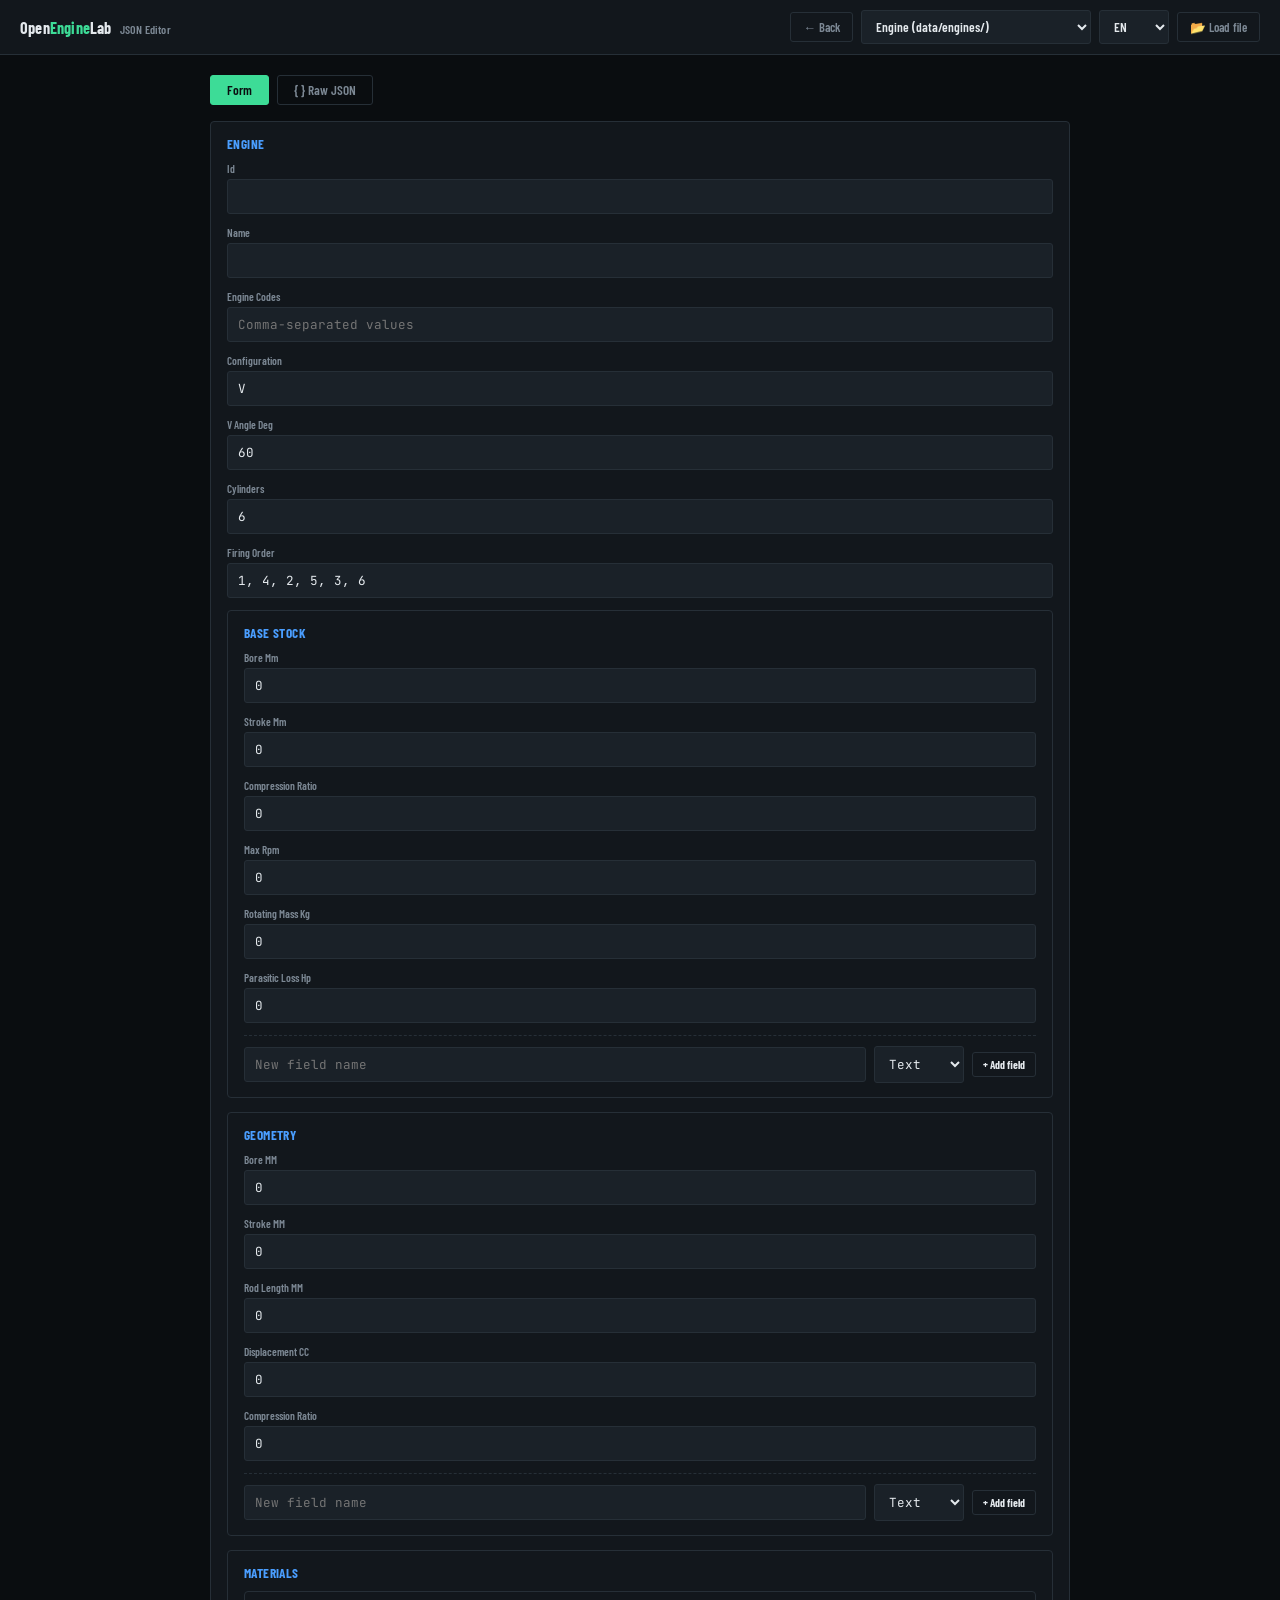
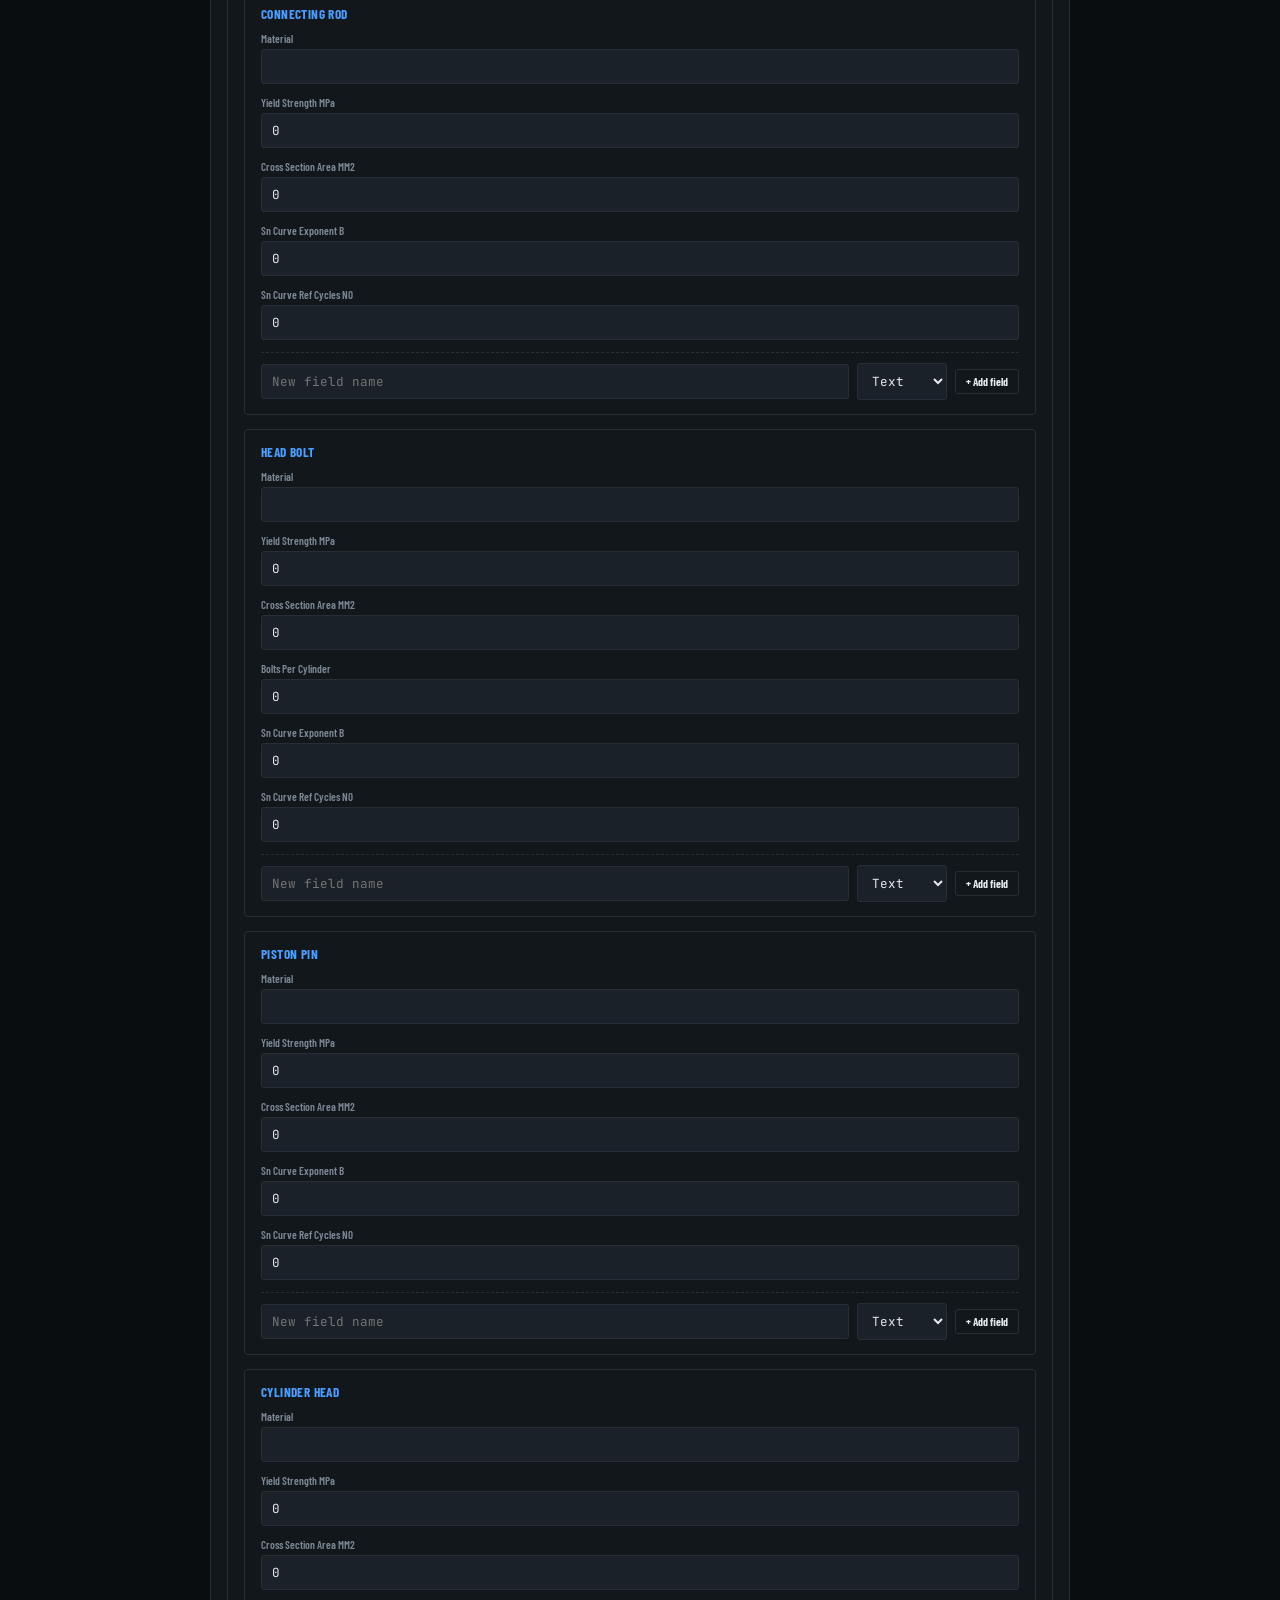
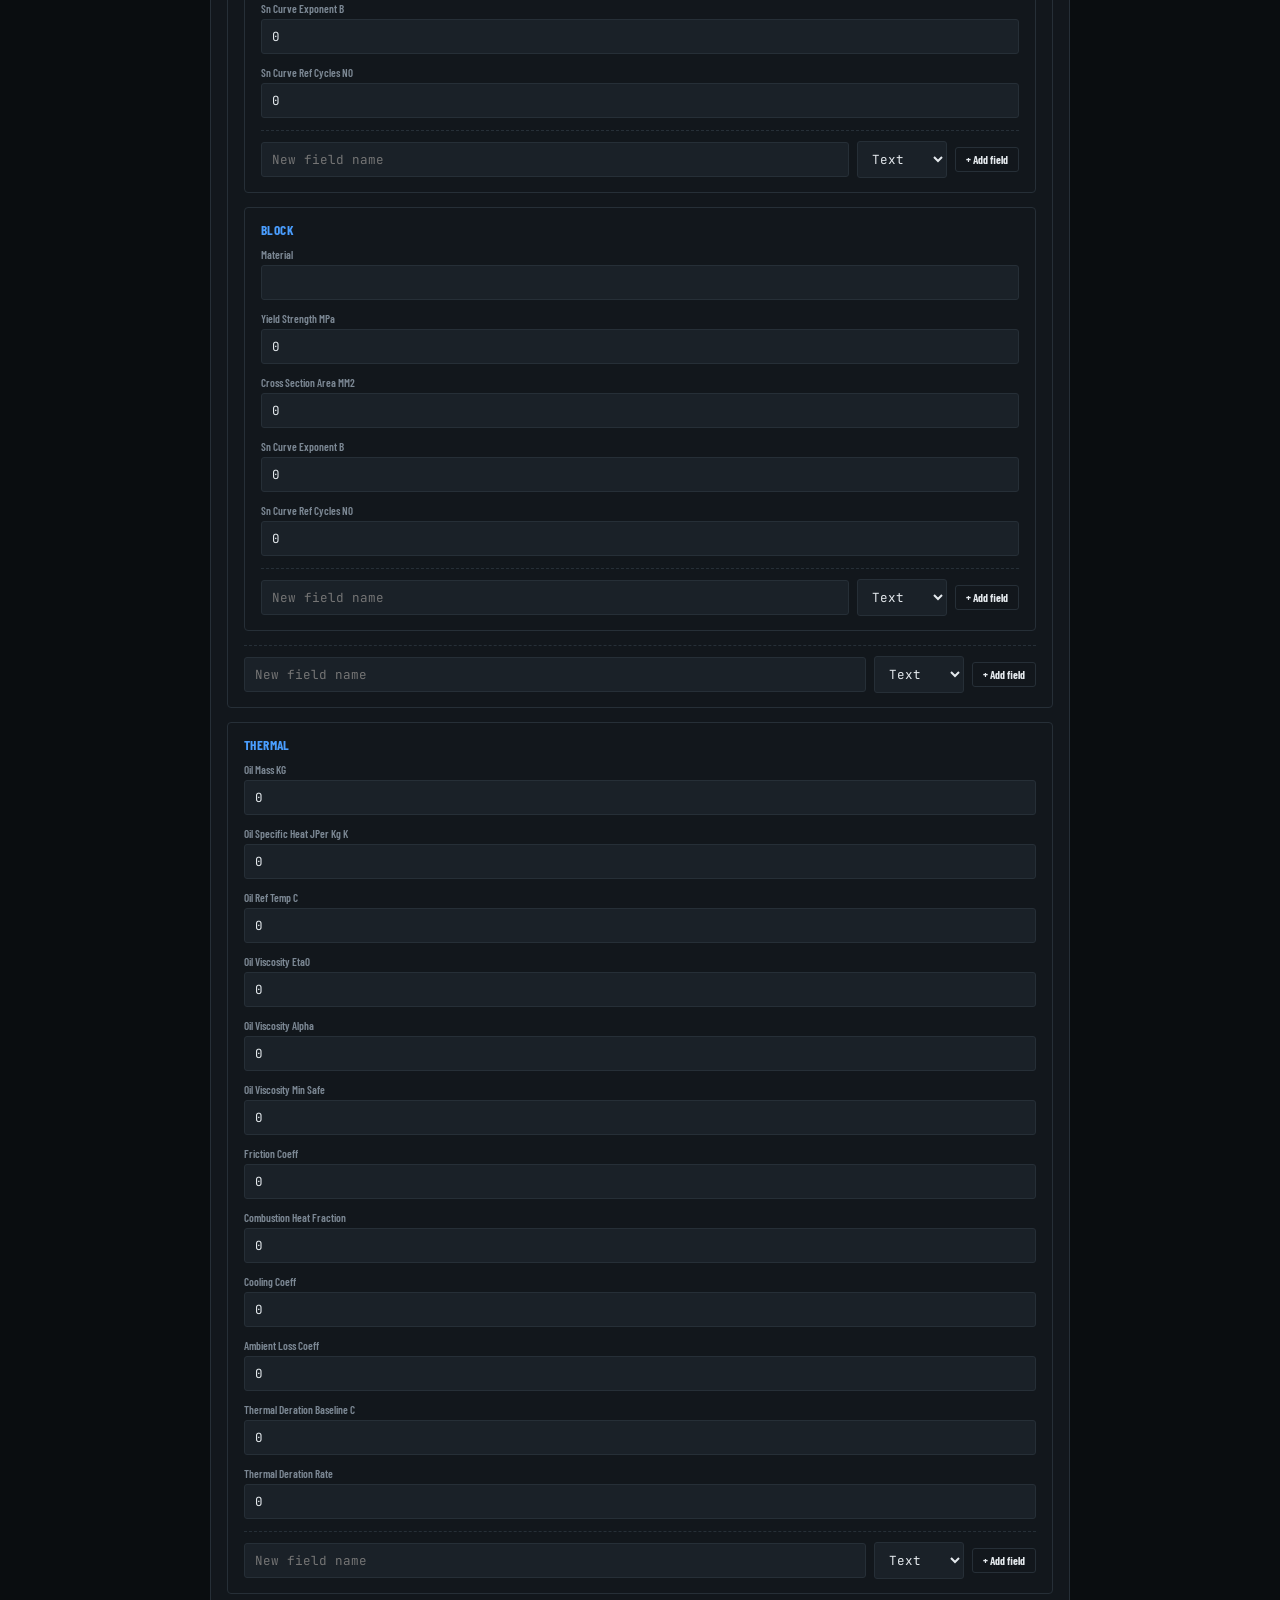
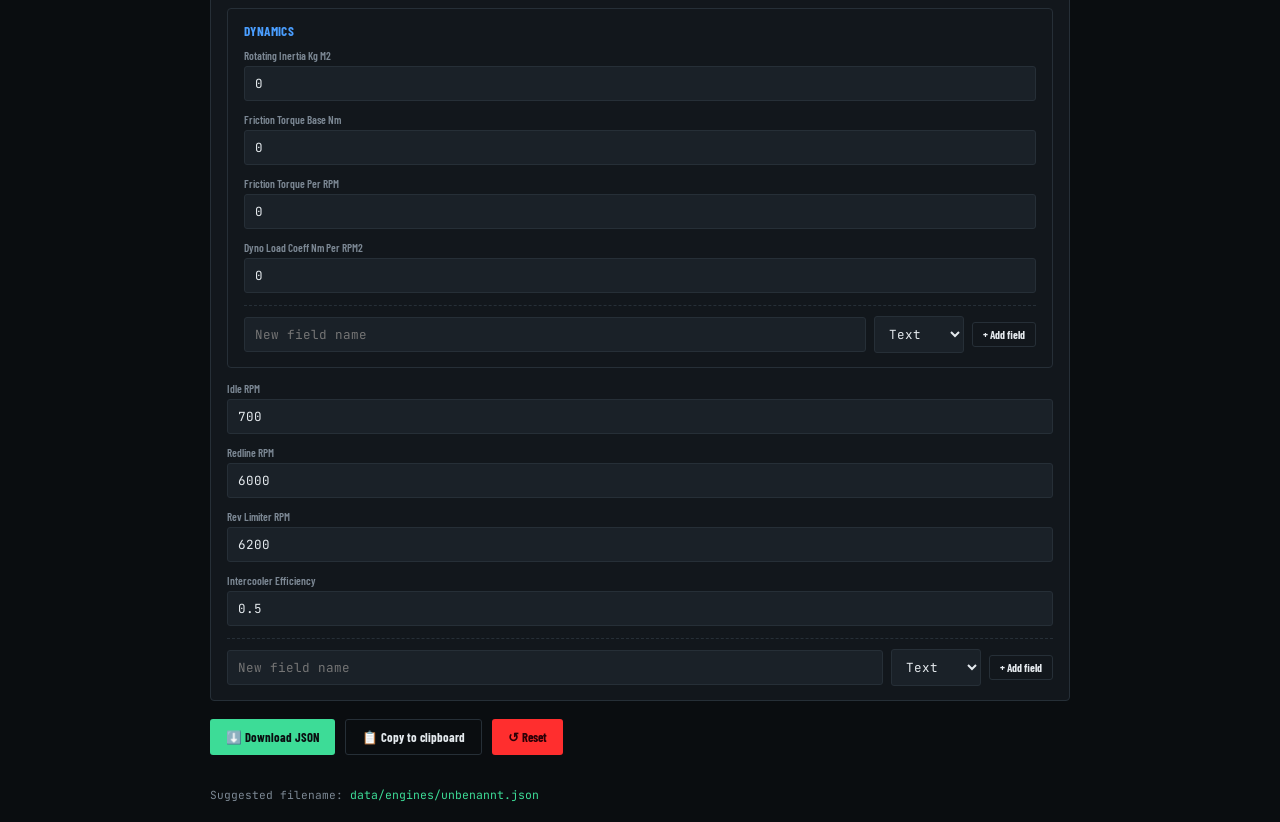
<file: Json.html>
<!DOCTYPE html>
<html lang="de">
<head>
<meta charset="UTF-8">
<meta name="viewport" content="width=device-width, initial-scale=1.0">
<title>OpenEngineLab — JSON Editor</title>
<link rel="preconnect" href="https://fonts.googleapis.com">
<link href="https://fonts.googleapis.com/css2?family=Barlow+Condensed:wght@500;600;700&family=JetBrains+Mono:wght@400;500;600&display=swap" rel="stylesheet">
<style>
:root {
  --bg-void: #0A0D10;
  --bg-panel: #12171C;
  --bg-raised: #1A2128;
  --border: #262F37;
  --text: #E4E9ED;
  --text-dim: #7C8894;
  --safe: #3DDC97;
  --caution: #FFB627;
  --critical: #FF2E2E;
  --info: #4A9EFF;
  --font-ui: "Barlow Condensed", sans-serif;
  --font-data: "JetBrains Mono", monospace;
}
* { box-sizing: border-box; }
html, body {
  height: 100%; margin: 0;
  background: var(--bg-void); color: var(--text);
  font-family: var(--font-data); font-size: 14px;
}
h1, h2, h3, label, button, select, input { font-family: var(--font-ui); }
h2 { font-size: 1.05rem; font-weight: 600; margin: 0 0 12px; color: var(--text); }
h3 { font-size: 0.92rem; font-weight: 600; margin: 18px 0 8px; color: var(--text-dim); }

.topbar {
  display: flex; justify-content: space-between; align-items: center; flex-wrap: wrap; gap: 10px;
  padding: 10px 20px; background: var(--bg-panel); border-bottom: 1px solid var(--border);
  position: sticky; top: 0; z-index: 10;
}
.brand { font-family: var(--font-ui); font-weight: 700; font-size: 1.15rem; letter-spacing: 0.2px; }
.brand span.hl { color: var(--safe); }
.brand-sub { color: var(--text-dim); font-size: 0.85rem; font-weight: 600; margin-left: 8px; }

.topbar-controls { display: flex; gap: 8px; align-items: center; flex-wrap: wrap; }
.topbar-select {
  background: var(--bg-raised); color: var(--text); border: 1px solid var(--border);
  border-radius: 3px; padding: 7px 10px; font-family: var(--font-ui); font-weight: 600; font-size: 0.95rem;
}
#type-select { min-width: 230px; }
#lang-select { min-width: 70px; }

.icon-btn-text {
  background: transparent; border: 1px solid var(--border); color: var(--text-dim);
  padding: 6px 12px; border-radius: 3px; cursor: pointer; font-weight: 600; font-size: 0.9rem;
  font-family: var(--font-ui);
}
.icon-btn-text:hover { border-color: var(--info); color: var(--text); }
#backBtn { text-decoration: none; display: inline-block; }

main { padding: 20px; max-width: 900px; margin: 0 auto; }

.tabs { display: flex; gap: 8px; margin-bottom: 16px; }
.tab-btn {
  background: transparent; border: 1px solid var(--border); color: var(--text-dim);
  padding: 6px 16px; border-radius: 3px; cursor: pointer; font-weight: 600; font-size: 0.95rem;
  font-family: var(--font-ui);
}
.tab-btn.active { color: var(--bg-void); background: var(--safe); border-color: var(--safe); }

.card {
  background: var(--bg-panel); border: 1px solid var(--border); border-radius: 4px;
  padding: 14px 16px; margin-bottom: 14px;
}
.card-title {
  font-family: var(--font-ui); font-weight: 700; font-size: 0.95rem; letter-spacing: .03em;
  text-transform: uppercase; color: var(--info); margin-bottom: 10px;
}

.field { margin-bottom: 12px; }
.field label { display: block; font-size: 0.8rem; color: var(--text-dim); margin-bottom: 4px; font-weight: 600; }

input[type=text], input[type=number], textarea, select.form-input {
  background: var(--bg-raised); color: var(--text); border: 1px solid var(--border);
  border-radius: 3px; padding: 8px 10px; font-family: var(--font-data); font-size: 0.9rem; width: 100%;
}
input[type=text]:focus, input[type=number]:focus, textarea:focus {
  outline: none; border-color: var(--info);
}

.checkbox-row { display: flex; align-items: center; gap: 8px; }
input[type=checkbox] { width: 18px; height: 18px; accent-color: var(--safe); }

.arr-item { border: 1px dashed var(--border); border-radius: 4px; padding: 10px; margin-bottom: 10px; position: relative; }
.remove-btn { position: absolute; top: 8px; right: 8px; }

.btn {
  background: var(--safe); color: var(--bg-void); border: none; border-radius: 3px;
  padding: 9px 16px; font-weight: 700; font-size: 0.9rem; cursor: pointer; font-family: var(--font-ui);
}
.btn.secondary { background: transparent; color: var(--text); border: 1px solid var(--border); }
.btn.secondary:hover { border-color: var(--info); }
.btn.danger { background: var(--critical); color: #2a0006; }
.btn.small { padding: 5px 10px; font-size: 0.8rem; }
.btn:active { transform: scale(.97); }

.toolbar { display: flex; gap: 10px; flex-wrap: wrap; margin: 18px 0 8px; }
.hint { color: var(--text-dim); font-size: 0.8rem; margin-top: 4px; }
.status { font-size: 0.82rem; color: var(--caution); min-height: 20px; margin-top: 6px; }
.filename { font-family: var(--font-data); color: var(--safe); font-size: 0.82rem; }

textarea#rawJson { width: 100%; min-height: 340px; font-family: var(--font-data); font-size: 0.82rem; white-space: pre; }

.added-field { position: relative; }
.added-field > .field > label, .added-field > .card > .card-title { padding-right: 36px; }
.add-field-row { display: flex; gap: 8px; align-items: center; flex-wrap: wrap; margin-top: 10px; padding-top: 10px; border-top: 1px dashed var(--border); }
.add-field-row input[type=text] { flex: 1 1 160px; width: auto; min-width: 120px; }
.add-field-row select.form-input { flex: 0 0 auto; width: auto; }
.input-error, input[type=text].input-error { border-color: var(--critical) !important; }

.view { display: none; }
.view.active { display: block; }
</style>
</head>
<body>

<header class="topbar">
  <div class="brand">Open<span class="hl">Engine</span>Lab<span class="brand-sub" id="brandSub">JSON-Editor</span></div>
  <div class="topbar-controls">
    <a href="index.html" class="icon-btn-text" id="backBtn">← Back</a>
    <select id="type-select" class="topbar-select" aria-label="Type"></select>
    <select id="lang-select" class="topbar-select" aria-label="Language">
      <option value="de">DE</option><option value="en">EN</option>
      <option value="fr">FR</option><option value="es">ES</option>
    </select>
    <button id="loadFileBtn" class="icon-btn-text" type="button">📂</button>
    <input type="file" id="fileInput" accept=".json" style="display:none;">
  </div>
</header>

<main>
  <div class="tabs">
    <button class="tab-btn active" data-view="form" id="tabForm">Formular</button>
    <button class="tab-btn" data-view="raw" id="tabRaw">{ } Roh-JSON</button>
  </div>

  <div id="formView" class="view active"></div>

  <div id="rawView" class="view">
    <textarea id="rawJson" spellcheck="false"></textarea>
    <div class="hint" id="rawHint"></div>
  </div>

  <div class="toolbar">
    <button class="btn" id="downloadBtn" type="button"></button>
    <button class="btn secondary" id="copyBtn" type="button"></button>
    <button class="btn danger" id="resetBtn" type="button"></button>
  </div>
  <div class="status" id="status"></div>
  <div class="hint"><span id="filenameLabel"></span> <span class="filename" id="filenameHint">—</span></div>
</main>

<script>
/* ---------- i18n ---------- */
const I18N = {
  de: {
    editorSub: "JSON-Editor", loadFile: "Datei laden", download: "JSON herunterladen",
    copy: "In Zwischenablage kopieren", reset: "Zurücksetzen", filenameLabel: "Vorschlag Dateiname:",
    rawHint: "Änderungen hier werden beim Wechsel zu \"Formular\" übernommen (muss gültiges JSON sein).",
    tabForm: "Formular", tabRaw: "{ } Roh-JSON",
    fileLoaded: "Datei geladen: ", fileInvalid: "Datei ist kein gültiges JSON.",
    invalidRaw: "⚠ Ungültiges JSON im Roh-Editor — Formular zeigt evtl. alten Stand.",
    downloadFail: "⚠ Ungültiges JSON — kann nicht heruntergeladen werden.",
    downloaded: "✅ Heruntergeladen als ", copied: "✅ In Zwischenablage kopiert.",
    copyFail: "⚠ Kopieren fehlgeschlagen.", addEntry: "+ Eintrag hinzufügen",
    addField: "+ Feld hinzufügen", newFieldName: "Neuer Feldname", removeField: "Feld entfernen",
    duplicateFieldName: "⚠ Feldname existiert bereits in diesem Objekt.", invalidFieldName: "⚠ Ungültiger Feldname.",
    typeText: "Text", typeNumber: "Zahl", typeObject: "Objekt", typeArray: "Liste",
    arrayPlaceholder: "Werte durch Komma getrennt",
    types: {
      engine: "Motor (data/engines/)", turbo: "Turbolader (data/parts/turbos/)",
      supercharger: "Kompressor/Lader (data/parts/turbos/)", nitrous: "Lachgas (data/parts/nitrous/)",
      hybrid: "Hybrid/ERS (data/parts/hybrid/)", mod: "Mod / Tuningteil (data/mods/)",
      fuel: "Kraftstoff (data/fuels/)", drivetrain: "Antriebsstrang (data/drivetrain/)",
      track: "Strecke (data/tracks/)", scenario: "Szenario / Preset (data/scenarios/)",
      "catalog-entry": "Katalog-Eintrag (data/catalog/)"
    }
  },
  en: {
    editorSub: "JSON Editor", loadFile: "Load file", download: "Download JSON",
    copy: "Copy to clipboard", reset: "Reset", filenameLabel: "Suggested filename:",
    rawHint: "Edits here are applied when switching to \"Form\" (must be valid JSON).",
    tabForm: "Form", tabRaw: "{ } Raw JSON",
    fileLoaded: "File loaded: ", fileInvalid: "File is not valid JSON.",
    invalidRaw: "⚠ Invalid JSON in raw editor — form may show an older state.",
    downloadFail: "⚠ Invalid JSON — cannot download.",
    downloaded: "✅ Downloaded as ", copied: "✅ Copied to clipboard.",
    copyFail: "⚠ Copy failed.", addEntry: "+ Add entry",
    addField: "+ Add field", newFieldName: "New field name", removeField: "Remove field",
    duplicateFieldName: "⚠ Field name already exists in this object.", invalidFieldName: "⚠ Invalid field name.",
    typeText: "Text", typeNumber: "Number", typeObject: "Object", typeArray: "List",
    arrayPlaceholder: "Comma-separated values",
    types: {
      engine: "Engine (data/engines/)", turbo: "Turbocharger (data/parts/turbos/)",
      supercharger: "Supercharger (data/parts/turbos/)", nitrous: "Nitrous (data/parts/nitrous/)",
      hybrid: "Hybrid/ERS (data/parts/hybrid/)", mod: "Mod / tuning part (data/mods/)",
      fuel: "Fuel (data/fuels/)", drivetrain: "Drivetrain (data/drivetrain/)",
      track: "Track (data/tracks/)", scenario: "Scenario / preset (data/scenarios/)",
      "catalog-entry": "Catalog entry (data/catalog/)"
    }
  },
  fr: {
    editorSub: "Éditeur JSON", loadFile: "Charger un fichier", download: "Télécharger le JSON",
    copy: "Copier dans le presse-papiers", reset: "Réinitialiser", filenameLabel: "Nom de fichier suggéré :",
    rawHint: "Les modifications ici sont appliquées lors du passage à « Formulaire » (JSON valide requis).",
    tabForm: "Formulaire", tabRaw: "{ } JSON brut",
    fileLoaded: "Fichier chargé : ", fileInvalid: "Le fichier n'est pas un JSON valide.",
    invalidRaw: "⚠ JSON invalide dans l'éditeur brut — le formulaire peut afficher un ancien état.",
    downloadFail: "⚠ JSON invalide — téléchargement impossible.",
    downloaded: "✅ Téléchargé sous ", copied: "✅ Copié dans le presse-papiers.",
    copyFail: "⚠ Échec de la copie.", addEntry: "+ Ajouter une entrée",
    addField: "+ Ajouter un champ", newFieldName: "Nom du nouveau champ", removeField: "Supprimer le champ",
    duplicateFieldName: "⚠ Ce nom de champ existe déjà dans cet objet.", invalidFieldName: "⚠ Nom de champ invalide.",
    typeText: "Texte", typeNumber: "Nombre", typeObject: "Objet", typeArray: "Liste",
    arrayPlaceholder: "Valeurs séparées par des virgules",
    types: {
      engine: "Moteur (data/engines/)", turbo: "Turbocompresseur (data/parts/turbos/)",
      supercharger: "Compresseur (data/parts/turbos/)", nitrous: "Protoxyde d'azote (data/parts/nitrous/)",
      hybrid: "Hybride/ERS (data/parts/hybrid/)", mod: "Préparation moteur (data/mods/)",
      fuel: "Carburant (data/fuels/)", drivetrain: "Transmission (data/drivetrain/)",
      track: "Circuit (data/tracks/)", scenario: "Scénario / préréglage (data/scenarios/)",
      "catalog-entry": "Entrée de catalogue (data/catalog/)"
    }
  },
  es: {
    editorSub: "Editor JSON", loadFile: "Cargar archivo", download: "Descargar JSON",
    copy: "Copiar al portapapeles", reset: "Restablecer", filenameLabel: "Nombre de archivo sugerido:",
    rawHint: "Los cambios aquí se aplican al cambiar a «Formulario» (debe ser JSON válido).",
    tabForm: "Formulario", tabRaw: "{ } JSON sin procesar",
    fileLoaded: "Archivo cargado: ", fileInvalid: "El archivo no es un JSON válido.",
    invalidRaw: "⚠ JSON no válido en el editor sin procesar — el formulario puede mostrar un estado anterior.",
    downloadFail: "⚠ JSON no válido — no se puede descargar.",
    downloaded: "✅ Descargado como ", copied: "✅ Copiado al portapapeles.",
    copyFail: "⚠ Error al copiar.", addEntry: "+ Añadir entrada",
    addField: "+ Añadir campo", newFieldName: "Nombre del nuevo campo", removeField: "Eliminar campo",
    duplicateFieldName: "⚠ El nombre del campo ya existe en este objeto.", invalidFieldName: "⚠ Nombre de campo no válido.",
    typeText: "Texto", typeNumber: "Número", typeObject: "Objeto", typeArray: "Lista",
    arrayPlaceholder: "Valores separados por comas",
    types: {
      engine: "Motor (data/engines/)", turbo: "Turbocompresor (data/parts/turbos/)",
      supercharger: "Compresor (data/parts/turbos/)", nitrous: "Óxido nitroso (data/parts/nitrous/)",
      hybrid: "Híbrido/ERS (data/parts/hybrid/)", mod: "Preparación (data/mods/)",
      fuel: "Combustible (data/fuels/)", drivetrain: "Transmisión (data/drivetrain/)",
      track: "Circuito (data/tracks/)", scenario: "Escenario / preajuste (data/scenarios/)",
      "catalog-entry": "Entrada de catálogo (data/catalog/)"
    }
  }
};

let lang = (navigator.language || 'de').slice(0,2);
if (!I18N[lang]) lang = 'de';

function t(key) { return I18N[lang][key] ?? key; }

/* ---------- Vorlagen (Teile-Typen, sprachneutrale technische Feldnamen) ---------- */
const ENGINE_TEMPLATE_DATA = {
      id: "", name: "", engineCodes: [""], configuration: "V", vAngleDeg: 60,
      cylinders: 6, firingOrder: [1,4,2,5,3,6],
      baseStock: { boreMm:0, strokeMm:0, compressionRatio:0, maxRpm:0, rotatingMassKg:0, parasiticLossHp:0 },
      geometry: { boreMM:0, strokeMM:0, rodLengthMM:0, displacementCC:0, compressionRatio:0 },
      materials: {
        connectingRod: { material:"", yieldStrengthMPa:0, crossSectionAreaMM2:0, snCurveExponentB:0, snCurveRefCyclesN0:0 },
        headBolt: { material:"", yieldStrengthMPa:0, crossSectionAreaMM2:0, boltsPerCylinder:0, snCurveExponentB:0, snCurveRefCyclesN0:0 },
        pistonPin: { material:"", yieldStrengthMPa:0, crossSectionAreaMM2:0, snCurveExponentB:0, snCurveRefCyclesN0:0 },
        cylinderHead: { material:"", yieldStrengthMPa:0, crossSectionAreaMM2:0, snCurveExponentB:0, snCurveRefCyclesN0:0 },
        block: { material:"", yieldStrengthMPa:0, crossSectionAreaMM2:0, snCurveExponentB:0, snCurveRefCyclesN0:0 }
      },
      thermal: { oilMassKG:0, oilSpecificHeatJPerKgK:0, oilRefTempC:0, oilViscosityEta0:0, oilViscosityAlpha:0, oilViscosityMinSafe:0, frictionCoeff:0, combustionHeatFraction:0, coolingCoeff:0, ambientLossCoeff:0, thermalDerationBaselineC:0, thermalDerationRate:0 },
      dynamics: { rotatingInertiaKgM2:0, frictionTorqueBaseNm:0, frictionTorquePerRPM:0, dynoLoadCoeffNmPerRPM2:0 },
      idleRPM: 700, redlineRPM: 6000, revLimiterRPM: 6200, intercoolerEfficiency: 0.5
};

const TURBO_TEMPLATE_DATA = {
      id:"", name:"", type:"Turbocharger",
      compressor:{ inducerMM:0, exducerMM:0, peakEfficiency:0, maxMassFlowKgMin:0 },
      turbine:{ inducerMM:0, exducerMM:0, housingAR:0 },
      limits:{ maxBoostBar:0, maxShaftSpeedRPM:0 },
      responseFactor:0, wastegateType:"external", wastegateSpringBar:0
};

const TEMPLATES = {
  "engine": { folder: "data/engines/", data: ENGINE_TEMPLATE_DATA },
  "turbo": { folder: "data/parts/turbos/", data: TURBO_TEMPLATE_DATA },
  "supercharger": {
    folder: "data/parts/turbos/",
    data: {
      id:"", type:"supercharger", name:"", displacement_liters:0, drive_type:"belt", pulley_ratio:0,
      limits:{ maxBoostBar:0, maxRPM:0, peakEfficiencyRPM:0 },
      dynamics:{ timeConstantS:0, volumetricEfficiency:0, heatRatioK:0, beltSlipCoeff:0 },
      cooler:{ effectivenessPercent:0, targetInletTempC:0 },
      description:""
    }
  },
  "nitrous": {
    folder: "data/parts/nitrous/",
    data: { id:"", name:"", shotEquivalentBar:0, heatFractionBoost:0, flowRateKgMin:0, bottleCapacityKg:0, hydrolockAfrThreshold:0 }
  },
  "hybrid": {
    folder: "data/parts/hybrid/",
    data: { id:"", name:"", maxDeployKw:0, maxHarvestKw:0, batteryCapacityKWh:0, hasMguH:false }
  },
  "mod": {
    folder: "data/mods/",
    data: {
      modId:"", name:"", category:"BOTTOM_END", description:"",
      defaultEffects:{ massDeltaKg:0, rpmMultiplier:1, strengthMultiplier:1, parasiticLossDeltaHp:0, intercoolerEfficiencyDelta:0 },
      manufacturerOverrides:{}
    }
  },
  "fuel": {
    folder: "data/fuels/",
    data: { id:"", name:"", ronOctane:0, monOctane:0, afrStoich:0, lhvMJPerKg:0, latentHeatKJPerKg:0 }
  },
  "drivetrain": {
    folder: "data/drivetrain/",
    data: {
      id:"", name:"", gearRatios:[3.2,2.14,1.61,1.28,1.03,0.84], finalDriveRatio:0,
      wheelRadiusM:0, vehicleMassKG:0, dragCoefficient:0, frontalAreaM2:0,
      rollingResistanceCoeff:0, drivetrainEfficiency:0, maxBrakeForceN:0,
      tireGripCoeff:0, driveWeightFraction:0
    }
  },
  "track": {
    folder: "data/tracks/",
    data: { id:"", name:"", segments: [ { durationS:0, throttle01:0, brake01:0, gear:1, gradePercent:0, note:"" } ] }
  },
  "scenario": {
    folder: "data/scenarios/",
    data: {
      version:"0.2.0",
      metadata:{ name:"", created:"", iterations:[ { v:1, date:"", change:"" } ], currentVersion:1 },
      config:{
        engineBase: JSON.parse(JSON.stringify(ENGINE_TEMPLATE_DATA)),
        turbo: JSON.parse(JSON.stringify(TURBO_TEMPLATE_DATA)),
        mods:{ active:[], variants:{} },
        activeFuelId:"", boostTargetBar:0, discipline:"standard"
      }
    }
  },
  "catalog-entry": {
    folder: "data/catalog/",
    data: { id:"", name:"", type:"", file:"" }
  }
};

/* ---------- State ---------- */
let currentType = null;
let currentData = null;
// JSON-encoded paths of fields the user added through the form; only these get a remove button.
const addedFieldPaths = new Set();

const typeSelect = document.getElementById('type-select');
const langSelect = document.getElementById('lang-select');
const formView = document.getElementById('formView');
const rawJson = document.getElementById('rawJson');
const status = document.getElementById('status');
const filenameHint = document.getElementById('filenameHint');

function populateTypeSelect() {
  const prev = typeSelect.value;
  typeSelect.innerHTML = '';
  for (const key in TEMPLATES) {
    const opt = document.createElement('option');
    opt.value = key;
    opt.textContent = t('types')[key];
    typeSelect.appendChild(opt);
  }
  if (prev && TEMPLATES[prev]) typeSelect.value = prev;
}

function applyStaticI18n() {
  document.getElementById('brandSub').textContent = t('editorSub');
  document.getElementById('loadFileBtn').textContent = '📂 ' + t('loadFile');
  document.getElementById('tabForm').textContent = t('tabForm');
  document.getElementById('tabRaw').textContent = t('tabRaw');
  document.getElementById('downloadBtn').textContent = '⬇️ ' + t('download');
  document.getElementById('copyBtn').textContent = '📋 ' + t('copy');
  document.getElementById('resetBtn').textContent = '↺ ' + t('reset');
  document.getElementById('filenameLabel').textContent = t('filenameLabel');
  document.getElementById('rawHint').textContent = t('rawHint');
  populateTypeSelect();
}

langSelect.value = lang;
langSelect.addEventListener('change', () => {
  lang = langSelect.value;
  applyStaticI18n();
  render();
});

typeSelect.addEventListener('change', () => loadTemplate(typeSelect.value));

function loadTemplate(key) {
  currentType = key;
  currentData = JSON.parse(JSON.stringify(TEMPLATES[key].data));
  addedFieldPaths.clear();
  render();
}

/* ---------- Rendering: rekursiver Formular-Generator ---------- */
function render() {
  formView.innerHTML = '';
  const label = t('types')[currentType] ? t('types')[currentType].split(' (')[0] : currentType;
  const root = buildObjectCard(currentData, [], label);
  formView.appendChild(root);
  syncRaw();
  updateFilenameHint();
}

function setAt(path, value) {
  let obj = currentData;
  for (let i = 0; i < path.length - 1; i++) obj = obj[path[i]];
  obj[path[path.length - 1]] = value;
  syncRaw();
  updateFilenameHint();
}

function buildObjectCard(obj, path, label) {
  const card = document.createElement('div');
  card.className = 'card';
  const title = document.createElement('div');
  title.className = 'card-title';
  title.textContent = label;
  card.appendChild(title);

  for (const key in obj) {
    const val = obj[key];
    const fieldPath = [...path, key];
    let child;
    if (val !== null && typeof val === 'object' && !Array.isArray(val)) {
      child = buildObjectCard(val, fieldPath, humanize(key));
    } else if (Array.isArray(val)) {
      child = buildArrayField(val, fieldPath, humanize(key));
    } else {
      child = buildLeafField(val, fieldPath, humanize(key));
    }
    if (addedFieldPaths.has(JSON.stringify(fieldPath))) {
      const holder = document.createElement('div');
      holder.className = 'added-field';
      const rm = document.createElement('button');
      rm.type = 'button';
      rm.className = 'btn danger small remove-btn remove-field-btn';
      rm.textContent = '✕';
      rm.title = t('removeField');
      rm.addEventListener('click', () => {
        delete obj[key];
        addedFieldPaths.delete(JSON.stringify(fieldPath));
        status.textContent = '';
        render();
      });
      holder.appendChild(child);
      holder.appendChild(rm);
      child = holder;
    }
    card.appendChild(child);
  }
  card.appendChild(buildAddFieldRow(obj, path));
  return card;
}

/* Generic "add field" row: lets the user add any new field (text/number/object/list) to ANY object in the form. */
function buildAddFieldRow(obj, path) {
  const row = document.createElement('div');
  row.className = 'add-field-row';

  const nameInp = document.createElement('input');
  nameInp.type = 'text';
  nameInp.className = 'add-field-name';
  nameInp.placeholder = t('newFieldName');
  nameInp.autocomplete = 'off';
  nameInp.spellcheck = false;

  const typeSel = document.createElement('select');
  typeSel.className = 'form-input add-field-type';
  [['text', 'typeText'], ['number', 'typeNumber'], ['object', 'typeObject'], ['array', 'typeArray']].forEach(([val, key]) => {
    const o = document.createElement('option');
    o.value = val;
    o.textContent = t(key);
    typeSel.appendChild(o);
  });

  const addBtn = document.createElement('button');
  addBtn.type = 'button';
  addBtn.className = 'btn secondary small add-field-btn';
  addBtn.textContent = t('addField');

  nameInp.addEventListener('input', () => {
    nameInp.classList.remove('input-error');
    status.textContent = '';
  });

  const submit = () => {
    const name = nameInp.value.trim();
    if (name === '' || name === '__proto__') {
      nameInp.classList.add('input-error');
      status.textContent = t('invalidFieldName');
      return;
    }
    if (Object.prototype.hasOwnProperty.call(obj, name)) {
      nameInp.classList.add('input-error');
      status.textContent = t('duplicateFieldName');
      return;
    }
    const defaults = { text: '', number: 0, object: {}, array: [] };
    obj[name] = defaults[typeSel.value];
    addedFieldPaths.add(JSON.stringify([...path, name]));
    status.textContent = '';
    render();
  };
  addBtn.addEventListener('click', submit);
  nameInp.addEventListener('keydown', (e) => {
    if (e.key === 'Enter') { e.preventDefault(); submit(); }
  });

  row.appendChild(nameInp);
  row.appendChild(typeSel);
  row.appendChild(addBtn);
  return row;
}

function humanize(key) {
  return key.replace(/([a-z0-9])([A-Z])/g, '$1 $2')
            .replace(/_/g, ' ')
            .replace(/^./, c => c.toUpperCase());
}

function buildLeafField(val, path, label) {
  const wrap = document.createElement('div');
  wrap.className = 'field';
  const lab = document.createElement('label');
  lab.textContent = label;
  wrap.appendChild(lab);

  if (typeof val === 'boolean') {
    const row = document.createElement('div');
    row.className = 'checkbox-row';
    const cb = document.createElement('input');
    cb.type = 'checkbox';
    cb.checked = val;
    cb.addEventListener('change', () => setAt(path, cb.checked));
    row.appendChild(cb);
    wrap.appendChild(row);
    return wrap;
  }

  const inp = document.createElement('input');
  if (typeof val === 'number') {
    inp.type = 'number';
    inp.step = 'any';
    inp.value = val;
    inp.addEventListener('input', () => setAt(path, inp.value === '' ? 0 : parseFloat(inp.value)));
  } else {
    inp.type = 'text';
    inp.value = val ?? '';
    inp.addEventListener('input', () => setAt(path, inp.value));
  }
  wrap.appendChild(inp);
  return wrap;
}

function buildArrayField(arr, path, label) {
  const wrap = document.createElement('div');
  wrap.className = 'field';
  const lab = document.createElement('label');
  lab.textContent = label;
  wrap.appendChild(lab);

  const isObjArray = arr.length > 0 && typeof arr[0] === 'object' && arr[0] !== null;

  if (!isObjArray) {
    const inp = document.createElement('input');
    inp.type = 'text';
    inp.value = arr.join(', ');
    inp.placeholder = t('arrayPlaceholder');
    inp.addEventListener('input', () => {
      const parts = inp.value.split(',').map(s => s.trim()).filter(s => s !== '');
      const parsed = parts.map(s => (isNaN(s) ? s : parseFloat(s)));
      setAt(path, parsed);
    });
    wrap.appendChild(inp);
    return wrap;
  }

  const list = document.createElement('div');
  arr.forEach((item, idx) => {
    const itemWrap = document.createElement('div');
    itemWrap.className = 'arr-item';
    const rmBtn = document.createElement('button');
    rmBtn.className = 'btn danger small remove-btn';
    rmBtn.type = 'button';
    rmBtn.textContent = '✕';
    rmBtn.addEventListener('click', () => {
      arr.splice(idx, 1);
      addedFieldPaths.clear(); // indices shifted, stored paths are no longer reliable
      render();
    });
    itemWrap.appendChild(rmBtn);
    itemWrap.appendChild(buildObjectCard(item, [...path, idx], `${label} #${idx + 1}`));
    list.appendChild(itemWrap);
  });
  wrap.appendChild(list);

  const addBtn = document.createElement('button');
  addBtn.className = 'btn secondary small';
  addBtn.type = 'button';
  addBtn.textContent = t('addEntry');
  addBtn.addEventListener('click', () => {
    const template = arr.length > 0 ? JSON.parse(JSON.stringify(arr[0])) : {};
    for (const k in template) template[k] = typeof template[k] === 'number' ? 0 : (typeof template[k] === 'boolean' ? false : '');
    arr.push(template);
    render();
  });
  wrap.appendChild(addBtn);

  return wrap;
}

/* ---------- Roh-JSON Sync ---------- */
function syncRaw() {
  rawJson.value = JSON.stringify(currentData, null, 2);
}

function updateFilenameHint() {
  if (!currentType) { filenameHint.textContent = '—'; return; }
  const folder = TEMPLATES[currentType].folder;
  const idVal = currentData.id || currentData.modId || 'unbenannt';
  filenameHint.textContent = folder + slugify(String(idVal)) + '.json';
}

function slugify(s) {
  return s.toLowerCase().trim().replace(/[^a-z0-9-_]+/g, '-').replace(/-+/g, '-').replace(/^-|-$/g, '') || 'unnamed';
}

/* ---------- Tabs ---------- */
document.querySelectorAll('.tab-btn').forEach(tab => {
  tab.addEventListener('click', () => {
    document.querySelectorAll('.tab-btn').forEach(x => x.classList.remove('active'));
    document.querySelectorAll('.view').forEach(v => v.classList.remove('active'));
    tab.classList.add('active');
    if (tab.dataset.view === 'form') {
      document.getElementById('formView').classList.add('active');
      render();
    } else {
      document.getElementById('rawView').classList.add('active');
      try {
        currentData = JSON.parse(rawJson.value);
        status.textContent = '';
      } catch (e) {
        status.textContent = t('invalidRaw');
      }
      syncRaw();
    }
  });
});

/* ---------- Buttons ---------- */
document.getElementById('downloadBtn').addEventListener('click', () => {
  try {
    if (document.getElementById('rawView').classList.contains('active')) {
      currentData = JSON.parse(rawJson.value);
    }
  } catch (e) {
    status.textContent = t('downloadFail');
    return;
  }
  const blob = new Blob([JSON.stringify(currentData, null, 2)], { type: 'application/json' });
  const url = URL.createObjectURL(blob);
  const a = document.createElement('a');
  const idVal = currentData.id || currentData.modId || 'unbenannt';
  a.href = url;
  a.download = slugify(String(idVal)) + '.json';
  a.click();
  URL.revokeObjectURL(url);
  status.textContent = t('downloaded') + a.download;
});

document.getElementById('copyBtn').addEventListener('click', async () => {
  try {
    if (document.getElementById('rawView').classList.contains('active')) {
      currentData = JSON.parse(rawJson.value);
    }
    await navigator.clipboard.writeText(JSON.stringify(currentData, null, 2));
    status.textContent = t('copied');
  } catch (e) {
    status.textContent = t('copyFail');
  }
});

document.getElementById('resetBtn').addEventListener('click', () => {
  if (currentType) loadTemplate(currentType);
});

document.getElementById('loadFileBtn').addEventListener('click', () => {
  document.getElementById('fileInput').click();
});
document.getElementById('fileInput').addEventListener('change', (e) => {
  const file = e.target.files[0];
  if (!file) return;
  const reader = new FileReader();
  reader.onload = () => {
    try {
      const parsed = JSON.parse(reader.result);
      currentData = parsed;
      addedFieldPaths.clear();
      if (!currentType) currentType = typeSelect.value;
      render();
      status.textContent = t('fileLoaded') + file.name;
    } catch (err) {
      status.textContent = t('fileInvalid');
    }
  };
  reader.readAsText(file);
});

/* ---------- Init ---------- */
applyStaticI18n();
loadTemplate(typeSelect.value);
</script>
</body>
</html>
</file>
